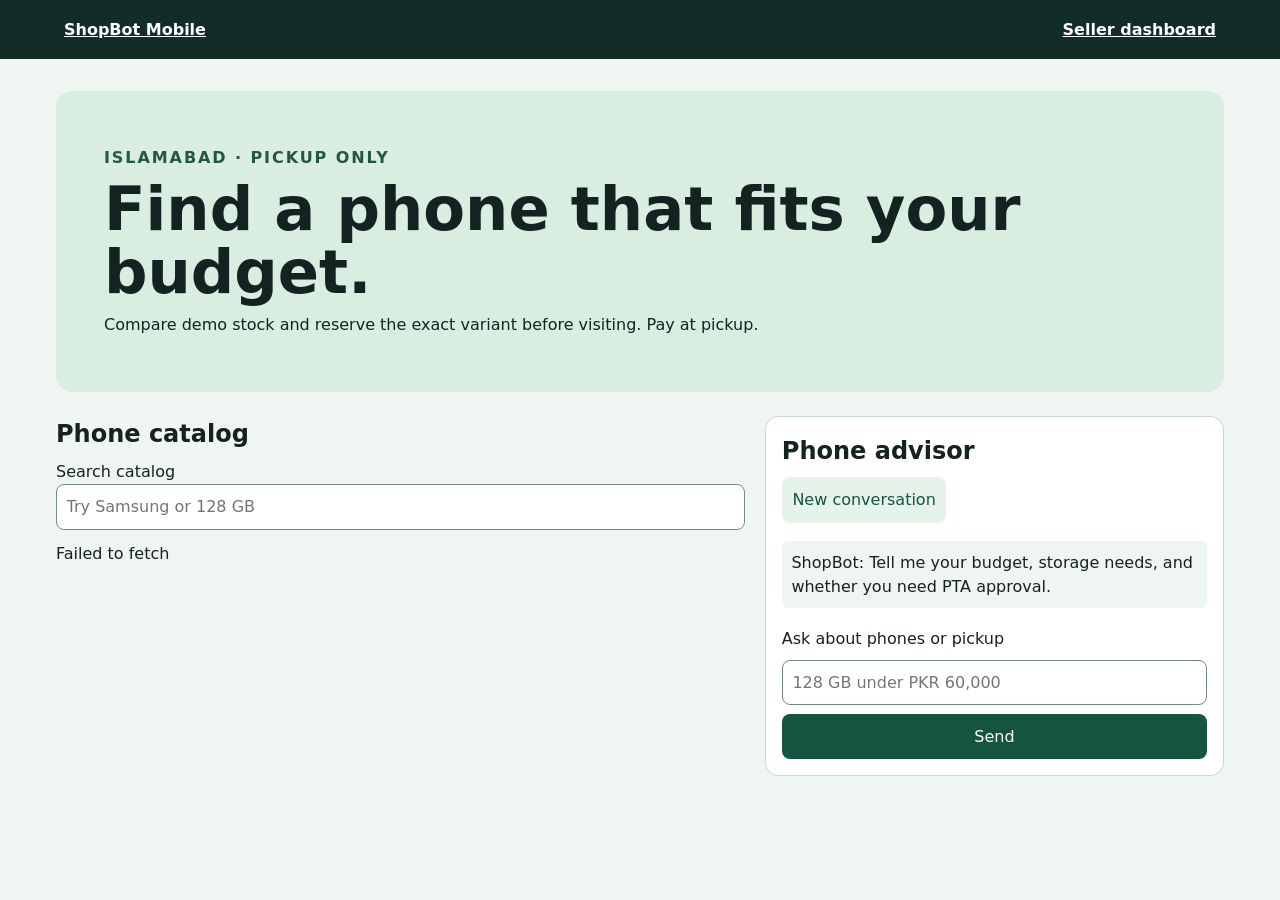
<file: web/index.html>
<!doctype html>
<html lang="en">
<meta charset="utf-8">
<meta name="viewport" content="width=device-width, initial-scale=1">
<title>ShopBot Mobile</title>
<link rel="stylesheet" href="styles.css">
<script type="module" src="app.js"></script>
<header><a href="./">ShopBot Mobile</a><a href="seller.html">Seller dashboard</a></header>
<main>
  <section class="hero">
    <p class="eyebrow">ISLAMABAD · PICKUP ONLY</p>
    <h1>Find a phone that fits your budget.</h1>
    <p>Compare demo stock and reserve the exact variant before visiting. Pay at pickup.</p>
  </section>
  <div class="layout">
    <section>
      <h2>Phone catalog</h2>
      <label>Search catalog <input id="filter" type="search" placeholder="Try Samsung or 128 GB"></label>
      <div id="catalog" class="cards" aria-live="polite">Loading catalog…</div>
    </section>
    <section class="panel">
      <h2>Phone advisor</h2>
      <button id="new-chat" class="secondary">New conversation</button>
      <div id="messages" role="log" aria-live="polite"></div>
      <form id="chat">
        <label for="message">Ask about phones or pickup</label>
        <input id="message" required maxlength="800" placeholder="128 GB under PKR 60,000">
        <button>Send</button>
      </form>
    </section>
  </div>
</main>
</file>
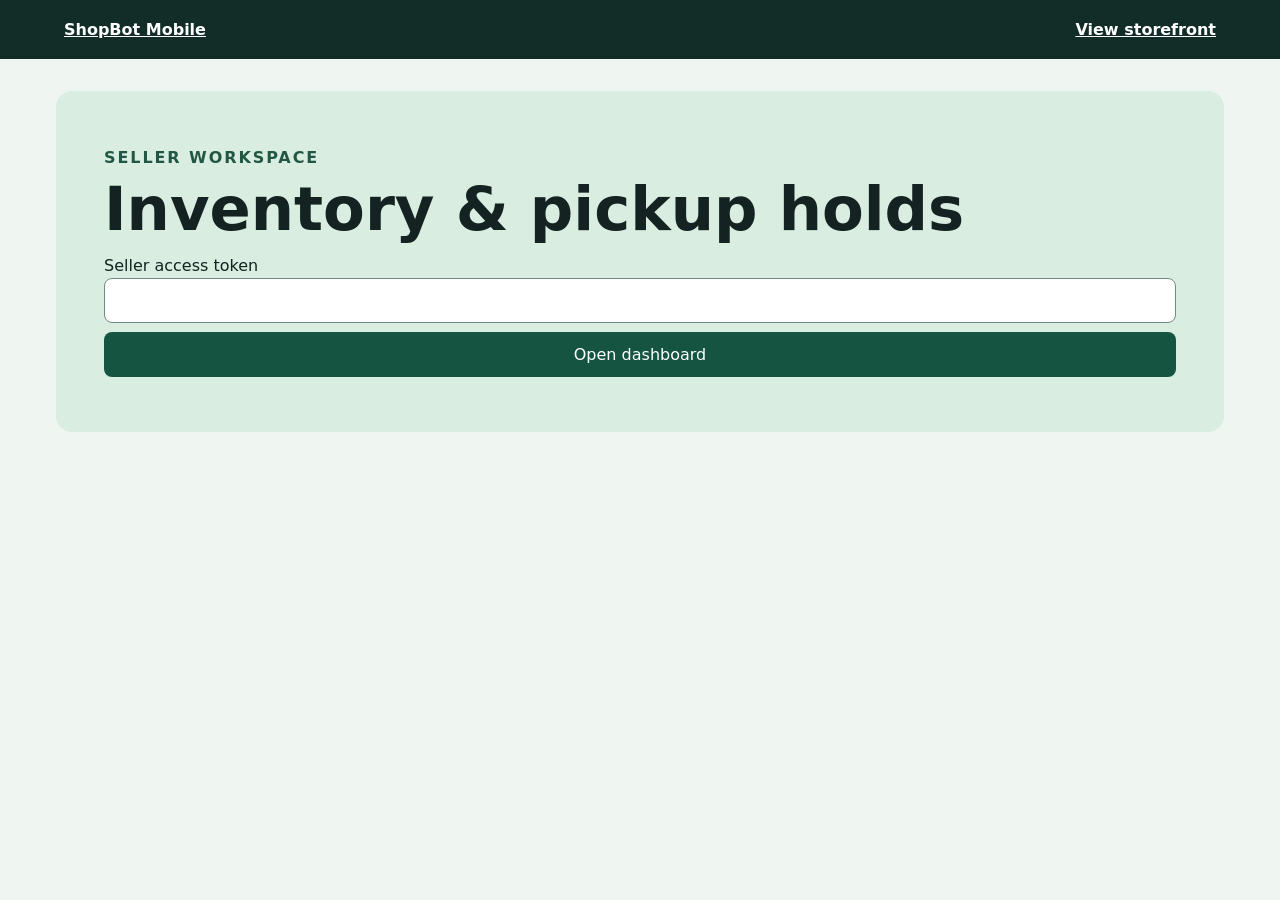
<file: web/seller.html>
<!doctype html>
<html lang="en">
<meta charset="utf-8">
<meta name="viewport" content="width=device-width, initial-scale=1">
<title>Seller Dashboard · ShopBot Mobile</title>
<link rel="stylesheet" href="styles.css">
<script type="module" src="app.js"></script>
<header><a href="./">ShopBot Mobile</a><a href="./">View storefront</a></header>
<main>
  <section class="hero">
    <p class="eyebrow">SELLER WORKSPACE</p>
    <h1>Inventory &amp; pickup holds</h1>
    <form id="seller-login">
      <label>Seller access token <input id="seller-token" type="password" required></label>
      <button>Open dashboard</button>
    </form>
    <p id="seller-status" role="status"></p>
  </section>
  <div id="dashboard" class="layout" hidden>
    <section><h2>Inventory</h2><div id="inventory" class="cards"></div></section>
    <section><h2>Recent reservations</h2><div id="reservations" class="cards"></div></section>
  </div>
</main>
</file>
<file: web/styles.css>
:root { color-scheme: light; font: 16px/1.5 system-ui, sans-serif; color: #142321; background: #eff5f1; }
* { box-sizing: border-box; }
body { margin: 0; }
header { display: flex; justify-content: space-between; gap: 1rem; padding: 1.1rem max(5vw, 1rem); background: #122d28; }
header a { color: white; font-weight: 700; }
main { max-width: 75rem; margin: auto; padding: 2rem 1rem; }
.hero { padding: clamp(1rem, 4vw, 3rem); background: #d9ede1; border-radius: 1rem; margin-bottom: 1.5rem; }
.eyebrow { font-weight: 750; letter-spacing: .12em; color: #235745; }
h1 { font-size: clamp(2rem, 5vw, 3.8rem); line-height: 1.05; margin: .5rem 0; }
h2, h3 { margin: 0 0 .55rem; }
p { margin: .4rem 0; }
.layout { display: grid; grid-template-columns: 3fr 2fr; gap: 1.25rem; align-items: start; }
.layout[hidden] { display: none; }
.cards { display: grid; gap: .8rem; margin-top: .75rem; }
.card, .panel { background: white; border: 1px solid #c7d8ce; border-radius: .85rem; padding: 1rem; }
form { display: grid; gap: .55rem; margin-top: .8rem; }
input, button { font: inherit; padding: .6rem; border-radius: .5rem; }
input { width: 100%; border: 1px solid #728b80; }
button { background: #145440; color: white; border: 1px solid transparent; cursor: pointer; }
button:disabled { opacity: .55; cursor: wait; }
.secondary { color: #145440; background: #e6f3eb; }
#messages { overflow: auto; max-height: 24rem; margin: .75rem 0; }
.message { white-space: pre-wrap; overflow-wrap: anywhere; padding: .6rem; background: #eff5f1; border-radius: .4rem; }
@media (max-width: 46rem) { .layout { grid-template-columns: 1fr; } }
</file>
